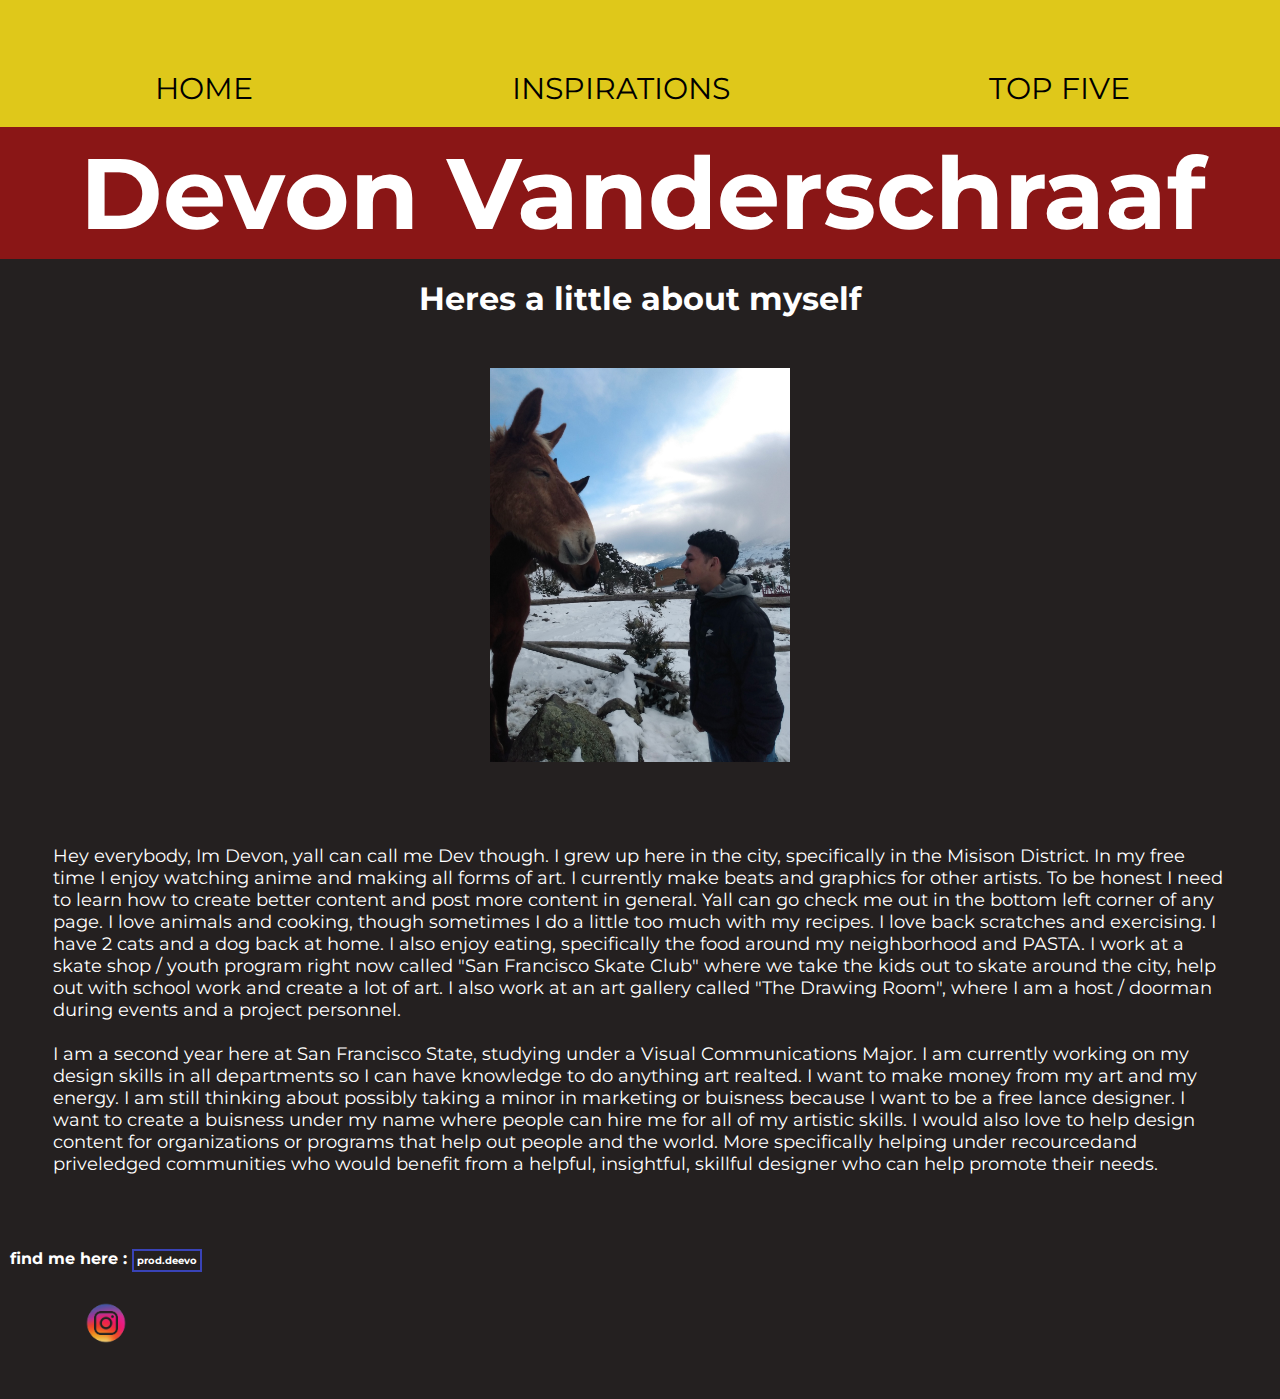
<file: index.html>
<!DOCTYPE html>
<html lang="en">
<head>
    <meta charset="UTF-8">
    <link rel="stylesheet" href="css/style.css">
    <link href="https://fonts.googleapis.com/css2?family=Montserrat:wght@400;700&display=swap" rel="stylesheet">
    <title>Devon Vanderschraaf</title>

</head>

<body>  
        
            <nav>    
                    <a   href="index.html">Home</a>      
                    <a   href="MyInspirations/MyInspirations.html">Inspirations</a>
                    <a   href="TopFive/TopFives.html">Top Five</a>              
            </nav>
        

        <div> 
                <h2 id="me">Devon Vanderschraaf</h2>
                <h1>Heres a little about myself</h1>
    

                <img src="img/me.jpeg" id="meImg">

            <p>
                Hey everybody, Im Devon, yall can call me Dev though. I grew up here in the city, specifically in the Misison District. In my free time I enjoy watching anime and making all forms of art. I currently make beats and graphics for other artists. To be honest I need to learn how to create better content and post more content in general. Yall can go check me out in the bottom left corner of any page. I love animals and cooking, though sometimes  I do a little too much with my recipes. I love back scratches and exercising. I have 2 cats and a dog back at home. I also enjoy eating, specifically the food around my neighborhood and PASTA. I work at a skate shop / youth program right now called "San Francisco Skate Club" where we take the kids out to skate around the city, help out with school work and create a lot of art. I also work at an art gallery called "The Drawing Room", where I am a host / doorman during events and a project personnel. 
                <br>
                <br>    
                I am a second year here at San Francisco State, studying under a Visual Communications Major. I am currently working on my design skills in all departments so I can have knowledge to do anything art realted. I want to make money from my art and my energy. I am still thinking about possibly taking a minor in marketing or buisness because I want to be a free lance designer. I want to create a buisness under my name where people can hire me for all of my artistic skills. I would also love to help design content for organizations or programs that help out people and the world. More specifically helping under recourcedand priveledged communities who would benefit from a helpful, insightful, skillful designer who can help promote their needs.  
        
            </p>

        </div>

    <footer>
        <div class="content">
            <h4> find me here : 
                
                <a class="aelement" href = "https://www.instagram.com/prod.deevo?utm_source=ig_web_button_share_sheet&igsh=ZDNlZDc0MzIxNw==">prod.deevo</a>
            
                <img src="img/myGif.gif" alt="Animate GIF" id="gif">
            </h4>
        </div>  
    </footer>



</body>
</html>
</file>
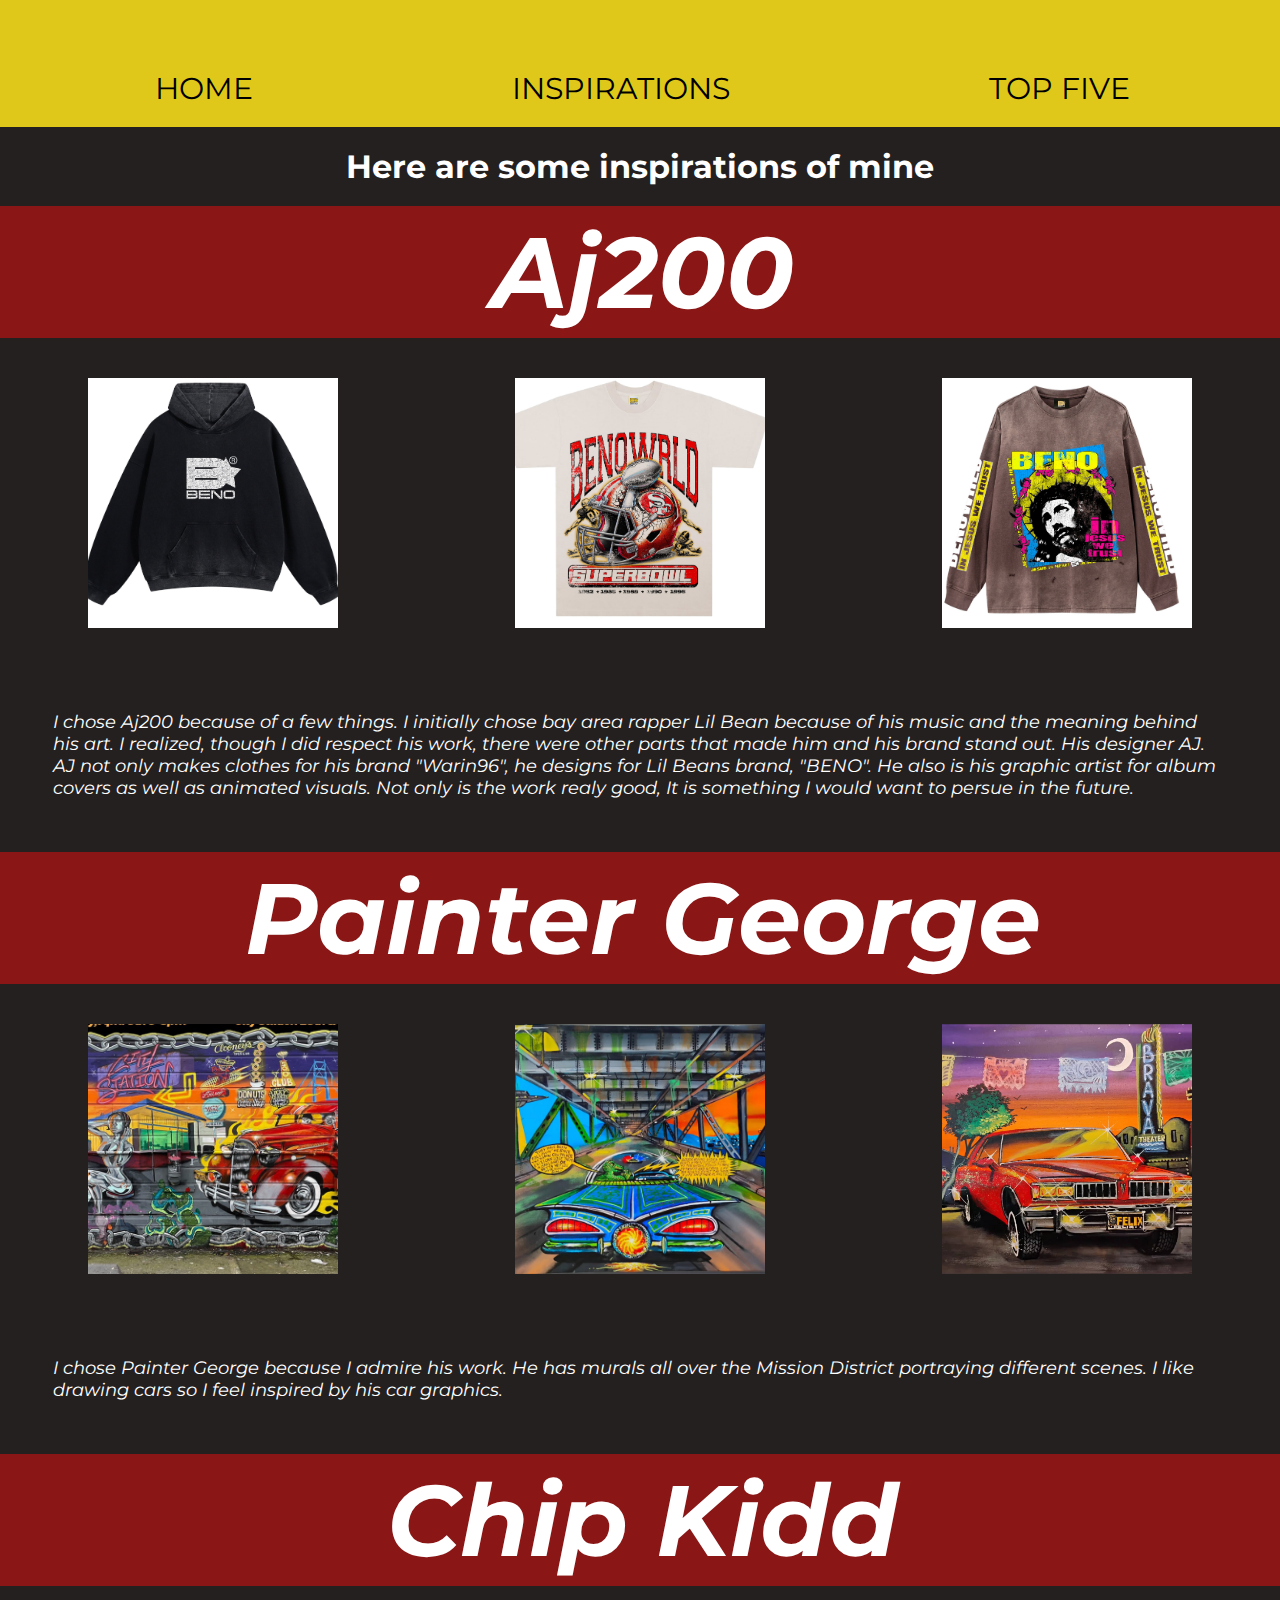
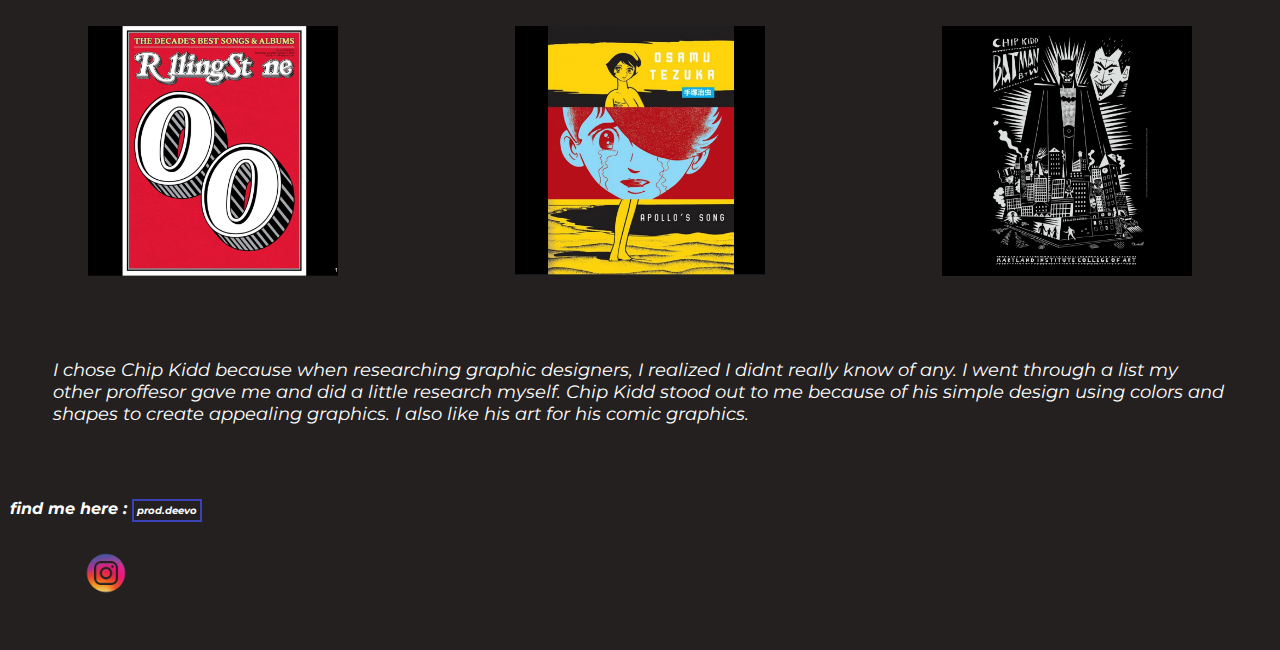
<file: MyInspirations.html>
<!DOCTYPE html>
<html lang="en">
    <head>
        <meta charset="UTF-8">
        <link rel="stylesheet" href="css/style.css">
        <link href="https://fonts.googleapis.com/css2?family=Montserrat:wght@400;700&display=swap" rel="stylesheet">
        <title>My Inspirations</title>
    </head>
    <body>
        
        <nav>
                <a href="../index.html">Home</a>
                <a href="../MyInspirations.html">Inspirations</a>
                <a href="../TopFives.html">Top Five</a>
 
        </nav>

        <h1>Here are some inspirations of mine</h1>

        <a href="https://www.instagram.com/_aj200/?utm_source=ig_web_button_share_sheet">
        
            <h2><em>Aj200<em></h2>
        </a>
                <div id="inspo-container">
                    <img src="img/ajOne.png" width="50px" alt="hoodie designed by Aj200">
                    <img src="img/ajTwo.png" width="50px" alt="t shirt designed by Aj200">
                    <img src="img/ajThree.png" width="50px" alt="crewneck designed by Aj200">
                </div>
        
            <p>I chose Aj200 because of a few things. I initially chose bay area rapper Lil Bean because of his music and the meaning behind his art. I realized, though I did respect his work, there were other parts that made him and his brand stand out. His designer AJ. AJ not only makes clothes for his brand "Warin96", he designs for Lil Beans brand, "BENO". He also is his graphic artist for album covers as well as animated visuals. Not only is the work realy good, It is something I would want to persue in the future. </p>

        <a href="https://www.instagram.com/paintergeorge415?utm_source=ig_web_button_share_sheet&igsh=ZDNlZDc0MzIxNw==">
        </a>
            <h2><em>Painter George<em></h2>
                <div id="inspo-container">
                    <img src="img/pgOne.png" width="50px" alt="image of mural in the mission painted by George">
                    <img src="img/pgTwo.png" width="50px" alt="image of a graphic painted by George">
                    <img src="img/pgThree.png" width="50px" alt="image of a graphic painted by George">
                </div>
         
            <p>I chose Painter George because I admire his work. He has murals all over the Mission District portraying different scenes. I like drawing cars so I feel inspired by his car graphics. </p>  
        
        <a href="https://www.instagram.com/chip__kidd?utm_source=ig_web_button_share_sheet&igsh=ZDNlZDc0MzIxNw==">
        </a>
            <h2><em>Chip Kidd<em></h2>
                <div id="inspo-container">
                    <img src="img/ckOne.png" width="50px" alt="imgage of a graphic created by Chip Kidd">
                    <img src="img/ckTwo.png" width="50px" alt="imgage of a graphic created by Chip Kidd">
                    <img src="img/ckThree.png" width="50px" alt="imgage of a graphic created by Chip Kidd">
                </div>
        
            <p>I chose Chip Kidd because when researching graphic designers, I realized I didnt really know of any. I went through a list my other proffesor gave me and did a little research myself. Chip Kidd stood out to me because of his simple design using colors and shapes to create appealing graphics. I also like his art for his comic graphics.</p> 
    

    <footer>
        <div class="content">
            <h4> find me here : 
                
                <a class="aelement" href = "https://www.instagram.com/prod.deevo?utm_source=ig_web_button_share_sheet&igsh=ZDNlZDc0MzIxNw==">prod.deevo</a>
            
                <img src="img/myGif.gif" alt="Animate GIF" id="gif">
            </h4>
        </div>  
    </footer>


        </body>
</html>
</file>
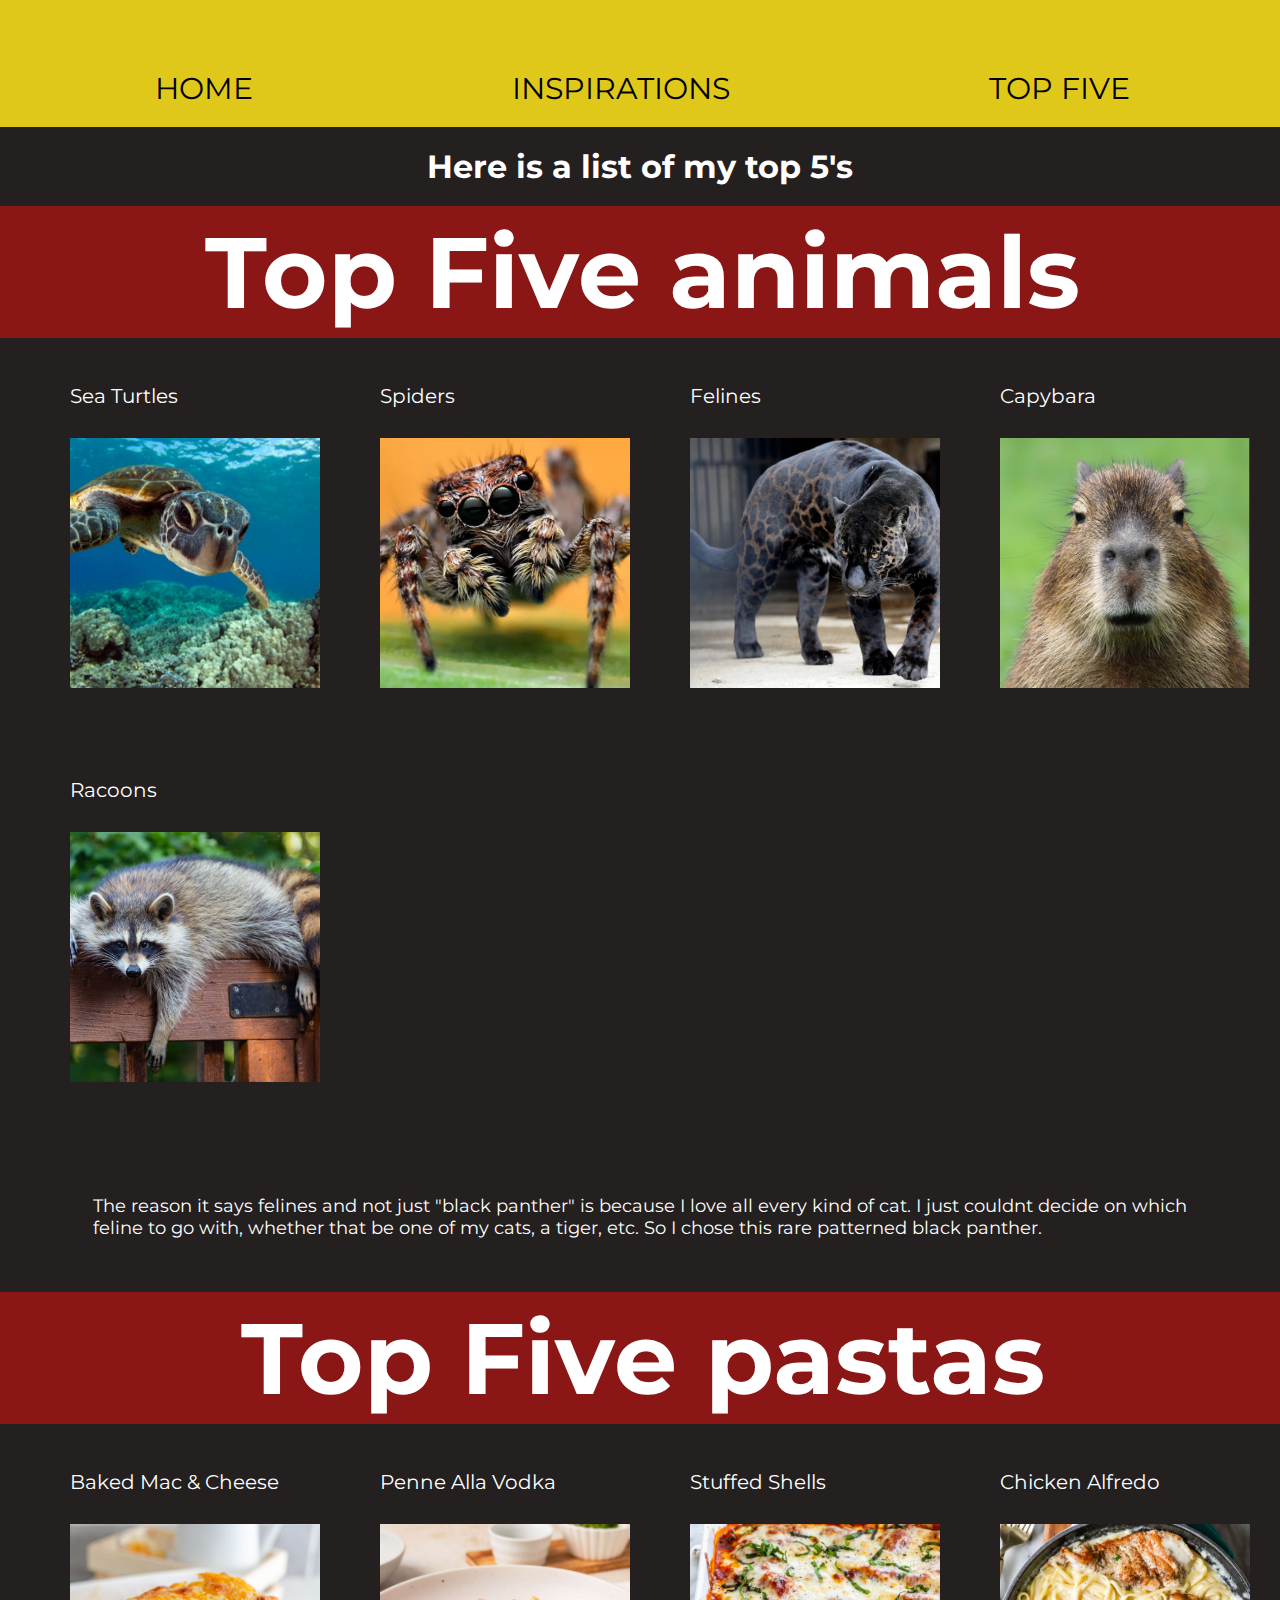
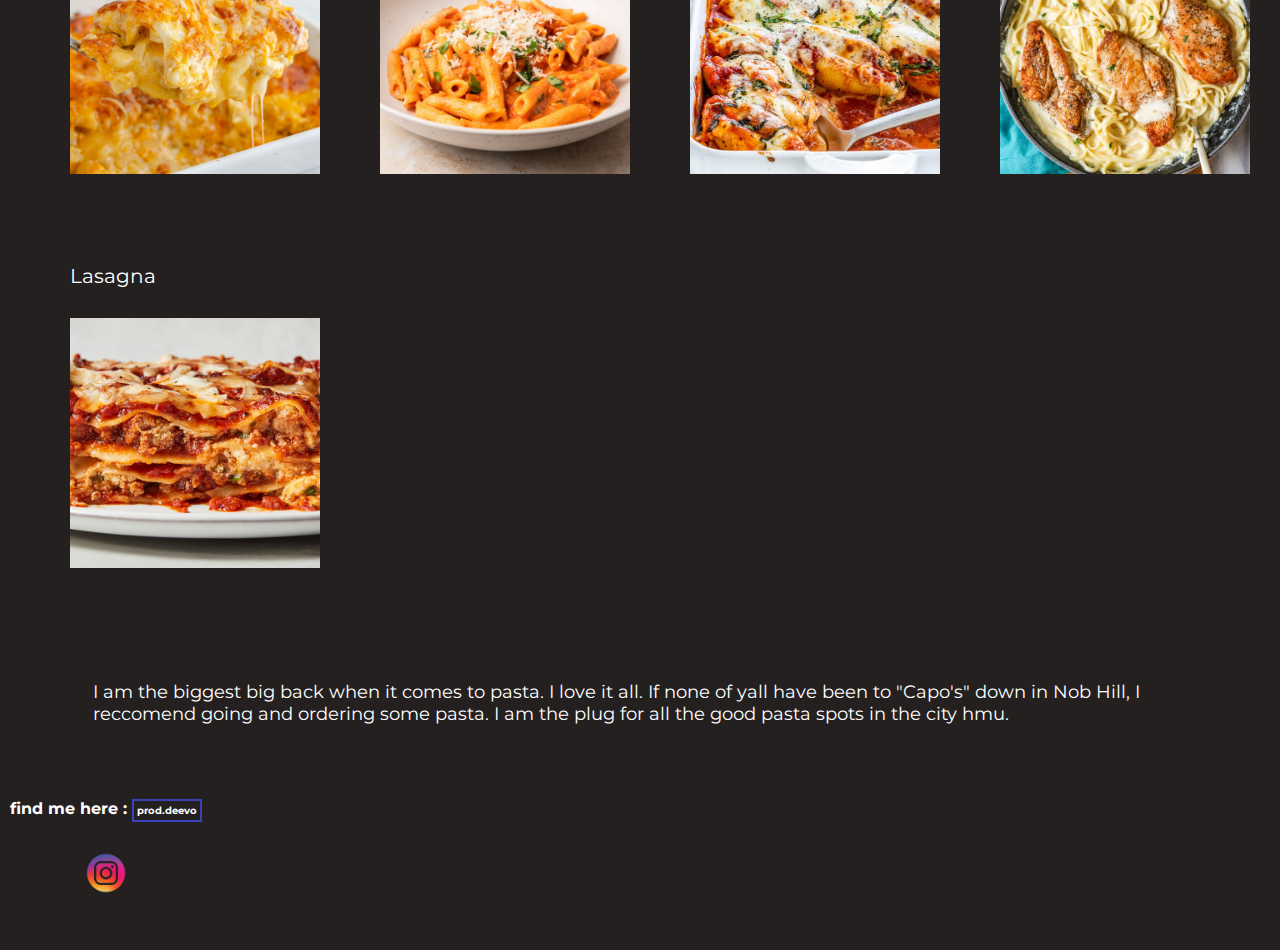
<file: TopFives.html>
<!DOCTYPE html>
<html lang="en">
    <head>
        <meta charset="UTF-8">
        <link rel="stylesheet" href="css/style.css">
        <link href="https://fonts.googleapis.com/css2?family=Montserrat:wght@400;700&display=swap" rel="stylesheet">
        <title>My Top Fives</title>
    </head>
    <body>

        <nav>
            <a href="../index.html">Home</a>
            <a href="../MyInspirations.html">Inspirations</a>
            <a href="../TopFives.html">Top Five</a>
        </nav>

            <h1>Here is a list of my top 5's</h1>
                <h2>Top Five animals</h2>
                    <ol>
                    <div id="inspo-container">
                        <li>Sea Turtles
                            <br>
                            <img src="img/turt.jpeg" width="200" alt="Image of a sea turtle">
                        </li>
                        <li>Spiders
                            <br>
                            <img src="img/spidey.webp" width="200" alt="Image of a cute spider">
                        </li>
                        <li>Felines
                            <br>
                            <img src="img/panther.webp" width="200" alt="Image of a special patterned black panther">
                        </li>
                        <li>Capybara
                            <br>
                            <img src="img/capy.png" width="200" alt="Image of a chill guy">
                        </Li>
                        <li>Racoons
                            <br>
                            <img src="img/racoon.jpeg" width="200" alt="Image of another chill guy">
                        </li>

                    </div>
        <p>The reason it says felines and not just "black panther" is because I love all every kind of cat. I just couldnt decide on which feline to go with, whether that be one of my cats, a tiger, etc. So I chose this rare patterned black panther.  </p>
                    </ol>
                <h2>Top Five pastas</h2>
                    <ol>
                    <div id="inspo-container">    
                        <li>Baked Mac & Cheese
                            <br>
                            <img src="img/mac.jpeg" width="200" alt="Image of baked mac & cheese">
                        </li>
                        <li>Penne Alla Vodka
                            <br>
                            <img src="img/alavodka.jpeg" width="200" alt="Image of penne alla vodka">
                        </li>
                        <li>Stuffed Shells
                            <br>
                            <img src="img/stuffedshells.jpeg" width="200" alt="Image of stuffed shells">
                        </li>
                        <li>Chicken Alfredo
                            <br>
                            <img src="img/chickenalfredo.jpeg" width="200" alt="Image of chicken alfredo">
                        </Li>
                        <li>Lasagna
                            <br>
                            <img src="img/lasagna.jpeg" width="200" alt="Image of lasagna">
                        </li>
  
                    </div>
        <p>I am the biggest big back when it comes to pasta. I love it all. If none of yall have been to "Capo's" down in Nob Hill, I reccomend going and ordering some pasta. I am the plug for all the good pasta spots in the city hmu. </p>
                    </ol>

    <footer>
        <div class="content">
            <h4> find me here : 
                
                <a class="aelement" href = "https://www.instagram.com/prod.deevo?utm_source=ig_web_button_share_sheet&igsh=ZDNlZDc0MzIxNw==">prod.deevo</a>
            
                <img src="img/myGif.gif" alt="Animate GIF" id="gif">
            </h4>
        </div>  
    </footer>
                

    </body>
</html>
</file>
<file: css/style.css>
body {
   background-color: rgb(36, 32, 32);
   margin: 0%;
   padding: 0%;
   font-family: 'Montserrat', sans-serif;
}

nav{

   display: flex;
   position: sticky;
   font-size: 25px;
   background-color: #dfc81a;
   color: black;
   border: 3px ;
   top: 0%;


   padding-bottom: 20px;
   padding-top: 70px;
   padding-left: 25px;
   padding-right: 20px;

   text-transform: uppercase;
   text-align: center;
   justify-content: space-around;
}



h1 {
   
   background-color: rgb(36, 32, 32);
   color: white;


   text-align: center;

   border: 1px ;

   padding-bottom: 10px;
   padding-top: 10px;
   padding-left: 15px;
   padding-right: 15px;

   margin-left: 50px;
   margin-right: 50px;
   margin-top: 10px;
   margin-bottom: 10px;
   
}

h2 {
background-color: rgb(138, 22, 22) ;
   color: white;
   border: 3px ;

   margin-top: 10px;
   margin-bottom: 10px;

   padding-bottom: 5px;
   padding-top: 5px;
   padding-left: 25px;
   padding-right: 20px;

   text-align: center;
   font-size: 100px;
}

#me {
   background-color: rgb(138, 22, 22) ;
   color: white;
   border: 3px ;

   margin-top: 0px;
   margin-bottom: 10px;

   padding-bottom: 5px;
   padding-top: 5px;
   padding-left: 25px;
   padding-right: 20px;

   text-align: center;
   font-size: 100px;
}

h4 {
   margin-left: 10px;
   color: white;
}

p {
   display: block;
      font-size: large;
   border: 3px;
   padding: 3px;
   margin: 50px;
   background-color: rgb(36, 32, 32);
   color: #FFFFFF;

}

img{ 
   display: block;
   width: 250px;
   height: 250px;
   object-fit: cover;
   margin: auto;
   padding-bottom: 30px;
   padding-top: 30px;
}

#meImg {
   width: 300px;
   height: auto;
}

#gif{
   width: 50px;
   height: auto;
}

li {
   color: white;
   padding: 30px;
   border: 5px;
   list-style-type: none;
   font-size: 20px;
}

a {
   display: inline;
   background-color: #dfc81a;
   color: black;
   font-size: 30px;
   border: 5px;
   text-decoration: none;
}

.aelement {
   display: inline;
   background-color: transparent;
   color: white;
   font-size: 10px;
   border: 2px solid #3943B7;
   padding: 3px;
   text-decoration: none;
}

#inspo-container { 
   
   display: flex;
   flex-direction: row;
   justify-content: space-between;
   flex-wrap: wrap;

}

.content {
   display: flex;
   flex-direction: row;
   gap: 5px;
}
</file>
